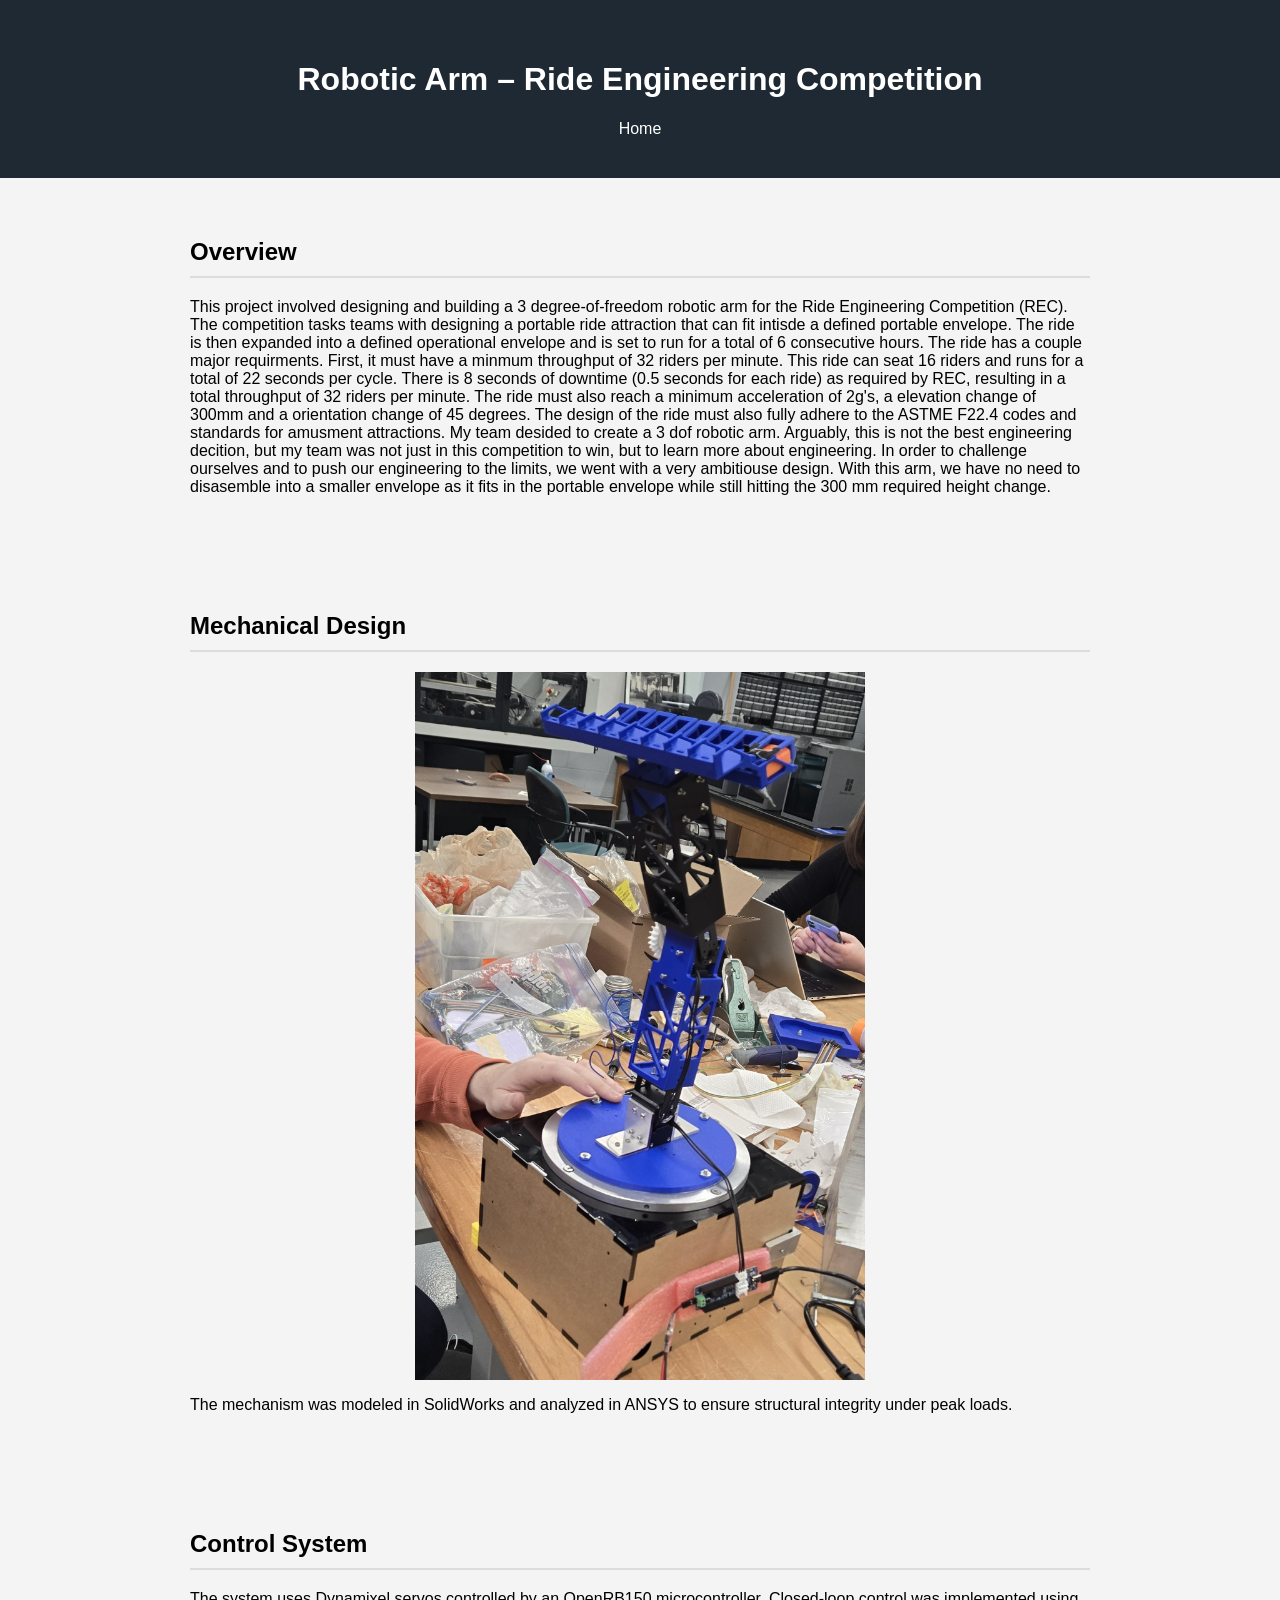
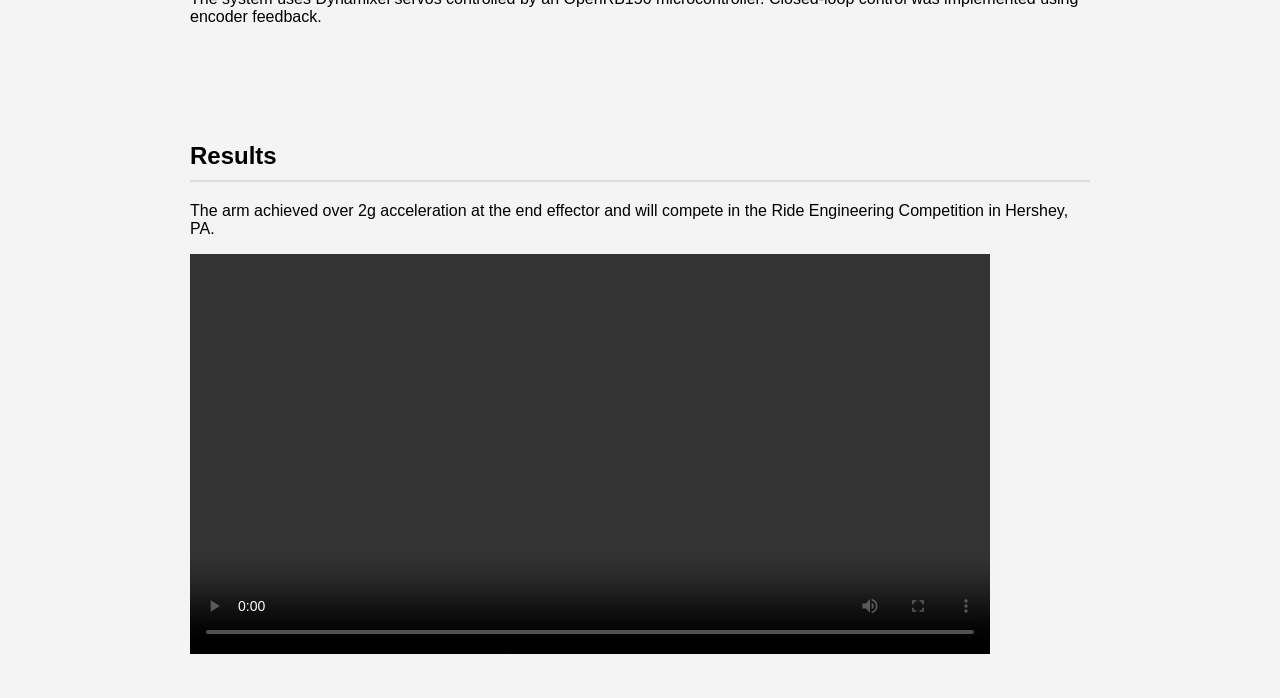
<file: projects/robotic_arm/index.html>
<!DOCTYPE html>
<html lang="en">

<head>
    <meta charset="UTF-8">
    <title>Robotic Arm Project</title>
    <link rel="stylesheet" href="../../style.css">
</head>

<body>

<header>
    <h1>Robotic Arm – Ride Engineering Competition</h1>

    <nav>
        <a href="../../index.html">Home</a>
    </nav>
</header>


<section>

<h2>Overview</h2>

<p>
This project involved designing and building a 3 degree-of-freedom robotic arm
for the Ride Engineering Competition (REC). The competition tasks teams with designing a 
portable ride attraction that can fit intisde a defined portable envelope.
The ride is then expanded into a defined operational envelope and is set to run for
a total of 6 consecutive hours. The ride has a couple major requirments. First, it must 
have a minmum throughput of 32 riders per minute. This ride can seat 16 riders and runs
for a total of 22 seconds per cycle. There is 8 seconds of downtime (0.5 seconds for each ride)
as required by REC, resulting in a total throughput of 32 riders per minute. The ride must 
also reach a minimum acceleration of 2g's, a elevation change of 300mm and a orientation 
change of 45 degrees. The design of the ride must also fully adhere to the ASTME F22.4
codes and standards for amusment attractions. My team desided to create a 3 dof robotic arm.
Arguably, this is not the best engineering decition, but my team was not just in this competition
to win, but to learn more about engineering. In order to challenge ourselves and to
push our engineering to the limits, we went with a very ambitiouse design. With this 
arm, we have no need to disasemble into a smaller envelope as it fits in the portable envelope
while still hitting the 300 mm required height change. 
</p>

</section>


<section>

<h2>Mechanical Design</h2>

<img src="images/Robotic_Arm_1.jpg" alt="Robotic Arm Prototype" class="center">

<p>
The mechanism was modeled in SolidWorks and analyzed in ANSYS to ensure
structural integrity under peak loads.
</p>

</section>


<section>

<h2>Control System</h2>

<p>
The system uses Dynamixel servos controlled by an OpenRB150 microcontroller.
Closed-loop control was implemented using encoder feedback.
</p>

</section>


<section>

<h2>Results</h2>

<p>
The arm achieved over 2g acceleration at the end effector and will compete
in the Ride Engineering Competition in Hershey, PA.
</p>

<video width="800" controls>
<source src="videos/robotic_arm_mov_1.mp4" type="video/mp4">
</video>

</section>

</body>
</html>
</file>
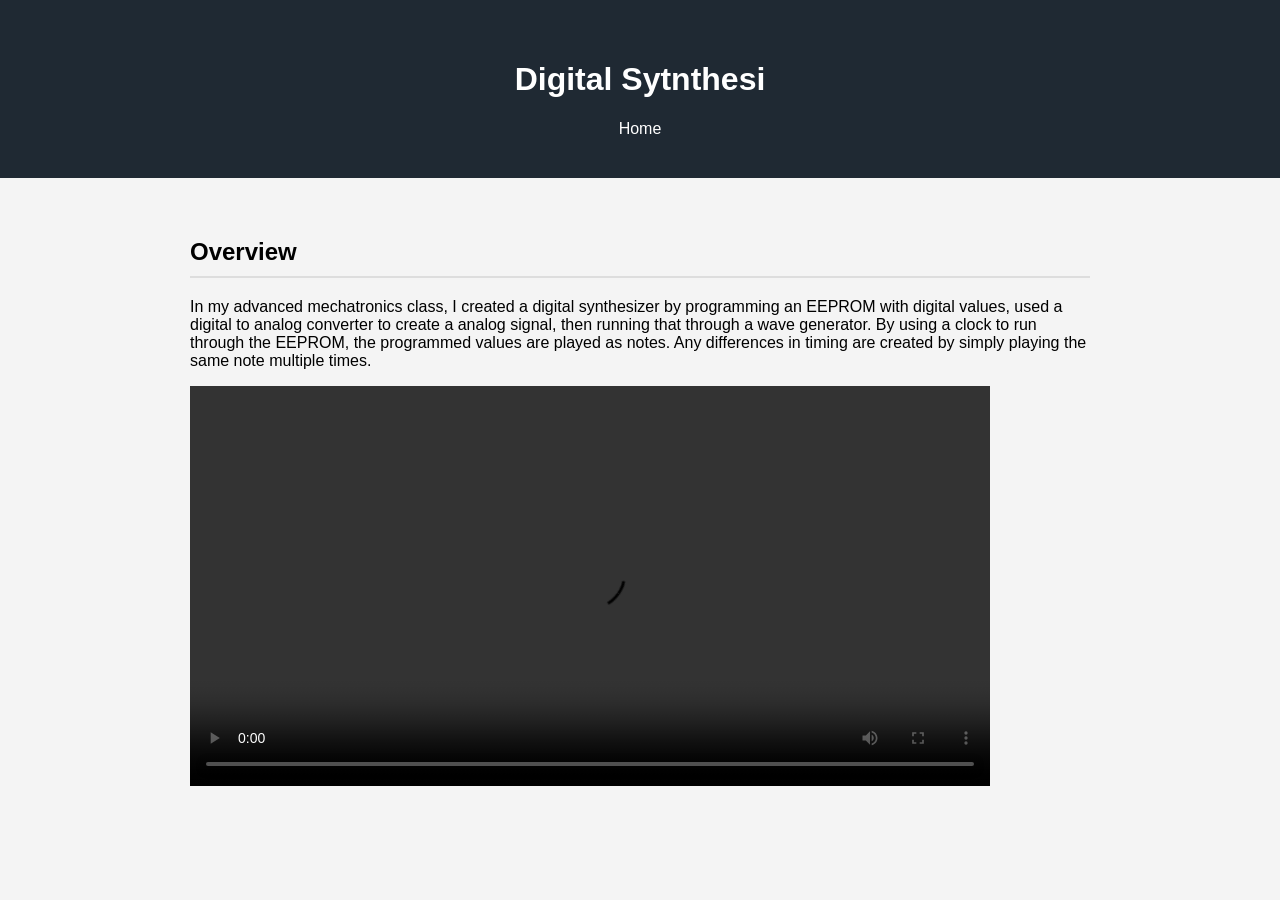
<file: projects/synth/index.html>
<!DOCTYPE html>
<html lang="en">

<head>
    <meta charset="UTF-8">
    <title>Digital Synthesizer</title>
    <link rel="stylesheet" href="../../style.css">
</head>

<body>

<header>
    <h1>Digital Sytnthesi</h1>

    <nav>
        <a href="../../index.html">Home</a>
    </nav>
</header>


<section>

<h2>Overview</h2>

<p>
In my advanced mechatronics class, I created a digital synthesizer by programming an EEPROM with digital values, used a digital to analog
converter to create a analog signal, then running that through a wave generator. By using a clock to run through the EEPROM, the programmed 
values are played as notes. Any differences in timing are created by simply playing the same note multiple times.
</p>

<video width="800" controls>
<source src="video/Synth_vid_1.mp4" type="video/mp4">
</video>

</section>


</body>
</html>
</file>
<file: style.css>
body {
    font-family: Arial, sans-serif;
    margin: 0;
    background: #f4f4f4;
}

header {
    background: #1f2933;
    color: white;
    padding: 40px;
    text-align: center;
}

nav a {
    color: white;
    margin: 0 15px;
    text-decoration: none;
}

section {
    max-width: 900px;
    margin: auto;
    padding: 40px;
}

.project a {
    text-decoration: none;
    color: inherit;
}

.project:hover {
    transform: scale(1.02);
    transition: 0.2s;
}
.project {
    background: white;
    padding: 20px;
    margin-bottom: 20px;
    border-radius: 6px;
}

.project img {
    width: 50%;
    border-radius: 5px;
}

.center {
  display: block;
  margin-left: auto;
  margin-right: auto;
  width: 50%;
}

h2 {
    border-bottom: 2px solid #ddd;
    padding-bottom: 10px;
}
</file>
